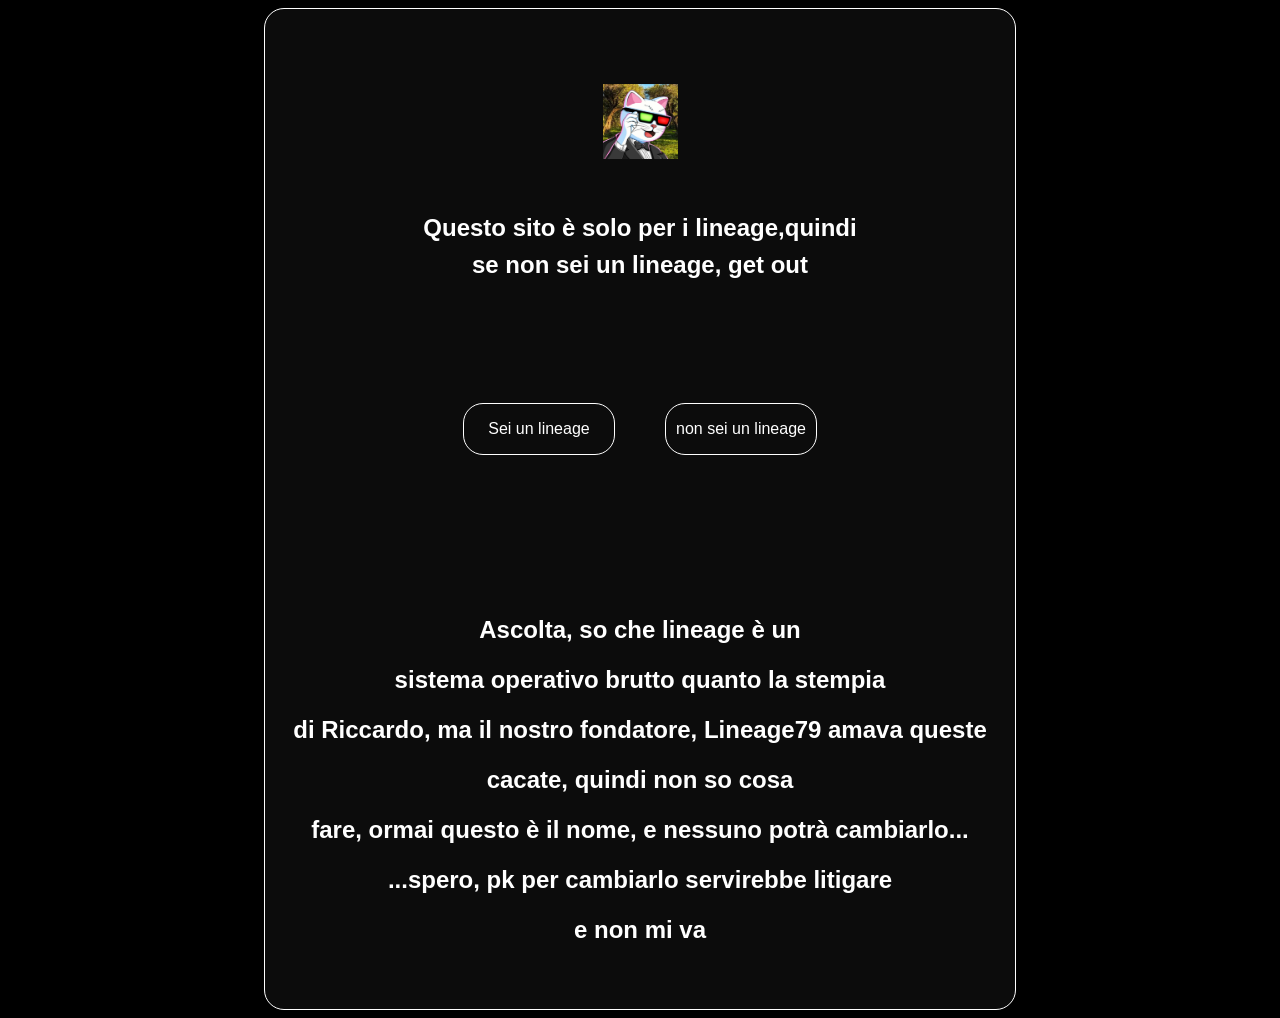
<file: index.html>
<!DOCTYPE html>
<html lang="en">
<head>
    <meta charset="UTF-8">
    <meta name="viewport" content="width=device-width, initial-scale=1.0">
    <title>Makeitlineage</title>
    <link rel="stylesheet" href="./style.css">
    <link rel="icon" href="./Mats/Logo.png">
</head>
<body>
    <div class="sfondo">
        <div class="parte-centrale">
            <div class="logo-descrizione">
                <a class="logo" href="https://www.youtube.com/watch?v=bUnsNRq9xhw&list=RDbUnsNRq9xhw&start_radio=1">
                    <img class="Logo" src="./Mats/Logo.png" alt="image not found">
                </a>
                <div class="descrizione">
                    <h2 class="sitolineage">Questo sito è solo per i lineage,quindi</br>se non sei un lineage, get out</h2>
                </div>
            </div>
            <div class="verifica">
                <a class="sei" href="./Schede/Sei lineage/index.html">
                    <p class="conferma">Sei un lineage</p>
                </a>
                <a class="non-sei" href="https://www.youtube.com/watch?v=bUnsNRq9xhw&list=RDbUnsNRq9xhw&start_radio=1">
                    <p class="conferma">non sei un lineage</p>
                </a>
            </div>
            <h2 class="discorso">Ascolta, so che lineage è un</br>sistema operativo brutto quanto la stempia</br>di Riccardo, ma il nostro fondatore, Lineage79 amava queste cacate, quindi non so cosa</br>fare, ormai questo è il nome, e nessuno potrà cambiarlo...</br>...spero, pk per cambiarlo servirebbe litigare</br>e non mi va</h2>
        </div>
    </div>
</body>
</html>
</file>
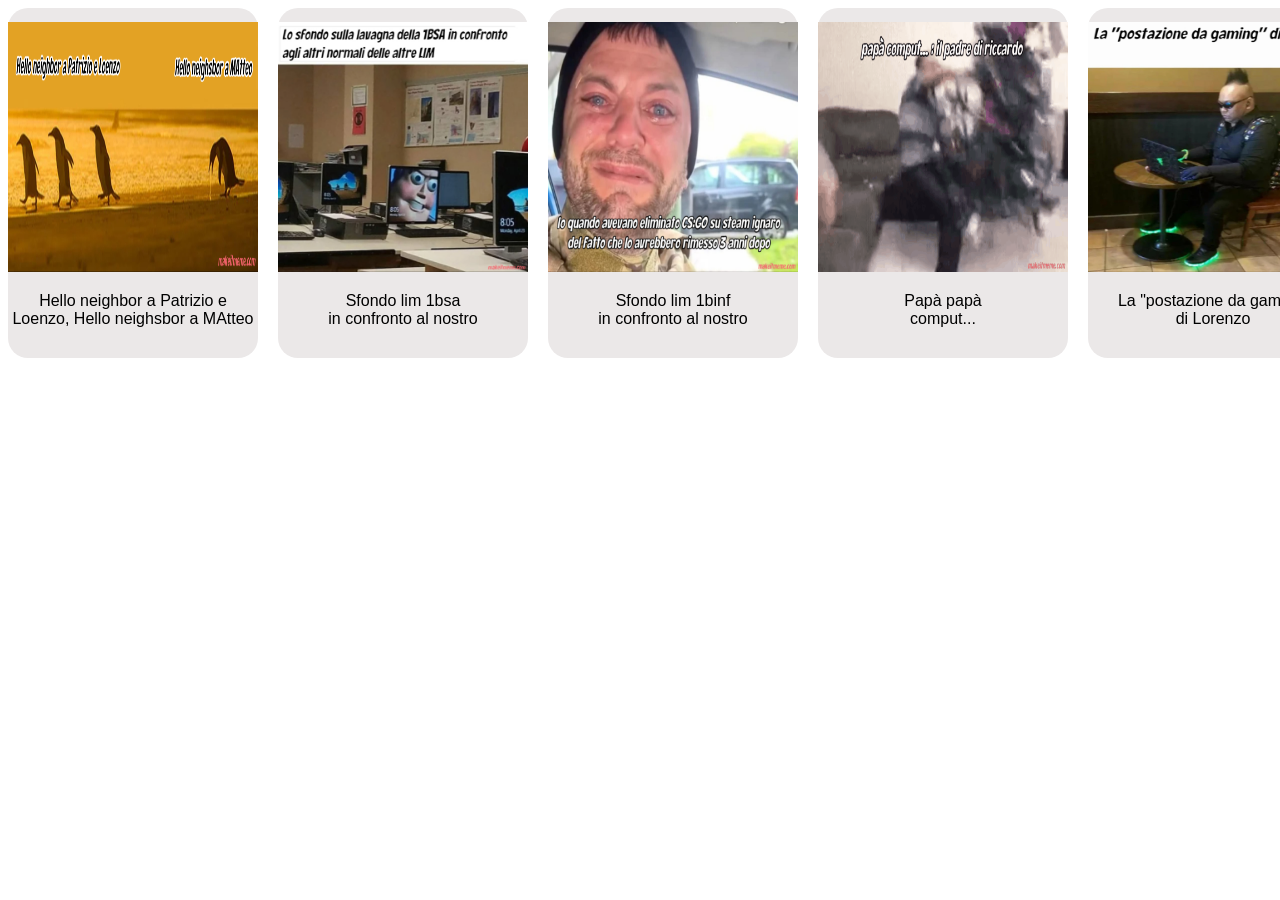
<file: Schede/Sei lineage/index.html>
<!DOCTYPE html>
<html lang="en">
<head>
    <meta charset="UTF-8">
    <meta name="viewport" content="width=device-width, initial-scale=1.0">
    <title>Makeitlineage</title>
    <link rel="stylesheet" href="./style.css">
    <link rel="icon" href="../../Mats/Logo.png">
</head>
<body>
    <div class="tutto">
        <div class="fila-di-meme">
            <div class="meme-spiegato">
                <a class="meme" href="../Cartella meme/Season 1/Hello neighbor a Patrizio e Lorenzo, Hello neighsbor a MAtteo/index.html">
                    <img class="Meme" src="../Cartella meme/Season 1/Hello neighbor a Patrizio e Lorenzo, Hello neighsbor a MAtteo/Hello neighbor a Patrizio e Lorenzo, Hello neighsbor a MAtteo.jpeg" alt="image not found">
                </a>
                <p class="titolo-meme">Hello neighbor a Patrizio e</br>Loenzo, Hello neighsbor a MAtteo</p>
            </div>
            <div class="meme-spiegato">
                <a class="meme" href="../Cartella meme/Season 1/Sfondo lim 1binf/index.html">
                    <img class="Meme" src="../Cartella meme/Season 1/Sfondo lim 1binf/makeitmeme_0Zk1j.jpeg" alt="image not found">
                </a>
                <p class="titolo-meme">Sfondo lim 1bsa</br>in confronto al nostro</p>
            </div>
            <div class="meme-spiegato">
                <a class="meme" href="../Cartella meme/Season 1/Io quando avevano eliminato CSGO/index.html">
                    <img class="Meme" src="../Cartella meme/Season 1/Io quando avevano eliminato CSGO/makeitmeme_1TMZo.jpeg" alt="image not found">
                </a>
                <p class="titolo-meme">Sfondo lim 1binf</br>in confronto al nostro</p>
            </div>
            <div class="meme-spiegato">
                <a class="meme" href="../Cartella meme/Season 1/Papà papà comput/index.html">
                    <img class="Meme" src="../Cartella meme/Season 1/Papà papà comput/makeitmeme_1zs1i.gif" alt="image not found">
                </a>
                <p class="titolo-meme">Papà papà</br>comput...</p>
            </div>
            <div class="meme-spiegato">
                <a class="meme" href="../Cartella meme/Season 1/La postazione da gaming di Lorenzo/index.html">
                    <img class="Meme" src="../Cartella meme/Season 1/La postazione da gaming di Lorenzo/makeitmeme_2DCL5.jpeg" alt="image not found">
                </a>
                <p class="titolo-meme">La "postazione da gaming"</br>di Lorenzo</p>
            </div>
            <div class="meme-spiegato">
                <a class="meme" href="../Cartella meme/Season 1/Patrizio dopo aver sentito niger in live/index.html">
                    <img class="Meme" src="../Cartella meme/Season 1/Patrizio dopo aver sentito niger in live/makeitmeme_3JHiE.gif" alt="image not found">
                </a>
                <p class="titolo-meme">Patrizio dopo aver sentito niger</br>in live</p>
            </div>
        </div>
        <div class="fila-di-meme">

        </div>
    </div>
</body>
</html>
</file>
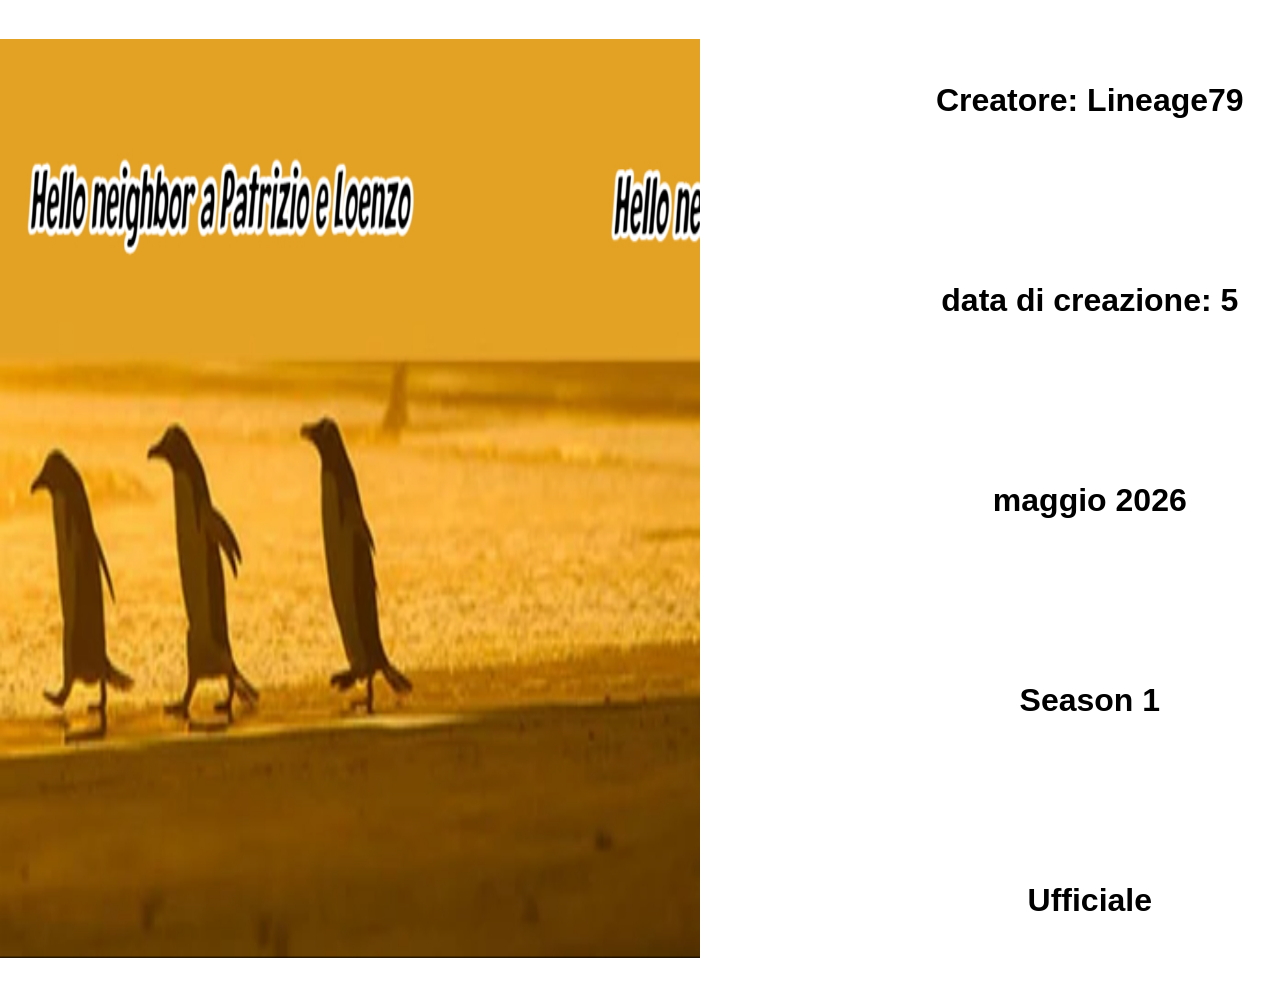
<file: Schede/Cartella meme/Season 1/Hello neighbor a Patrizio e Lorenzo, Hello neighsbor a MAtteo/index.html>
<!DOCTYPE html>
<html lang="en">
<head>
    <meta charset="UTF-8">
    <meta name="viewport" content="width=device-width, initial-scale=1.0">
    <title>Makeitlineage</title>
    <link rel="stylesheet" href="./style.css">
    <link rel="icon" href="../../../../Mats/Logo.png">
</head>
<body>
    <div class="tutto">
        <div class="meme">
            <img class="Meme" src="./Hello neighbor a Patrizio e Lorenzo, Hello neighsbor a MAtteo.jpeg" alt="image not found">
        </div>
        <div class="bio">
            <h2 class="Bio">Creatore: Lineage79</br>data di creazione: 5 maggio 2026</br>Season 1</br>Ufficiale</h2>
        </div>
    </div>
</body>
</html>
</file>
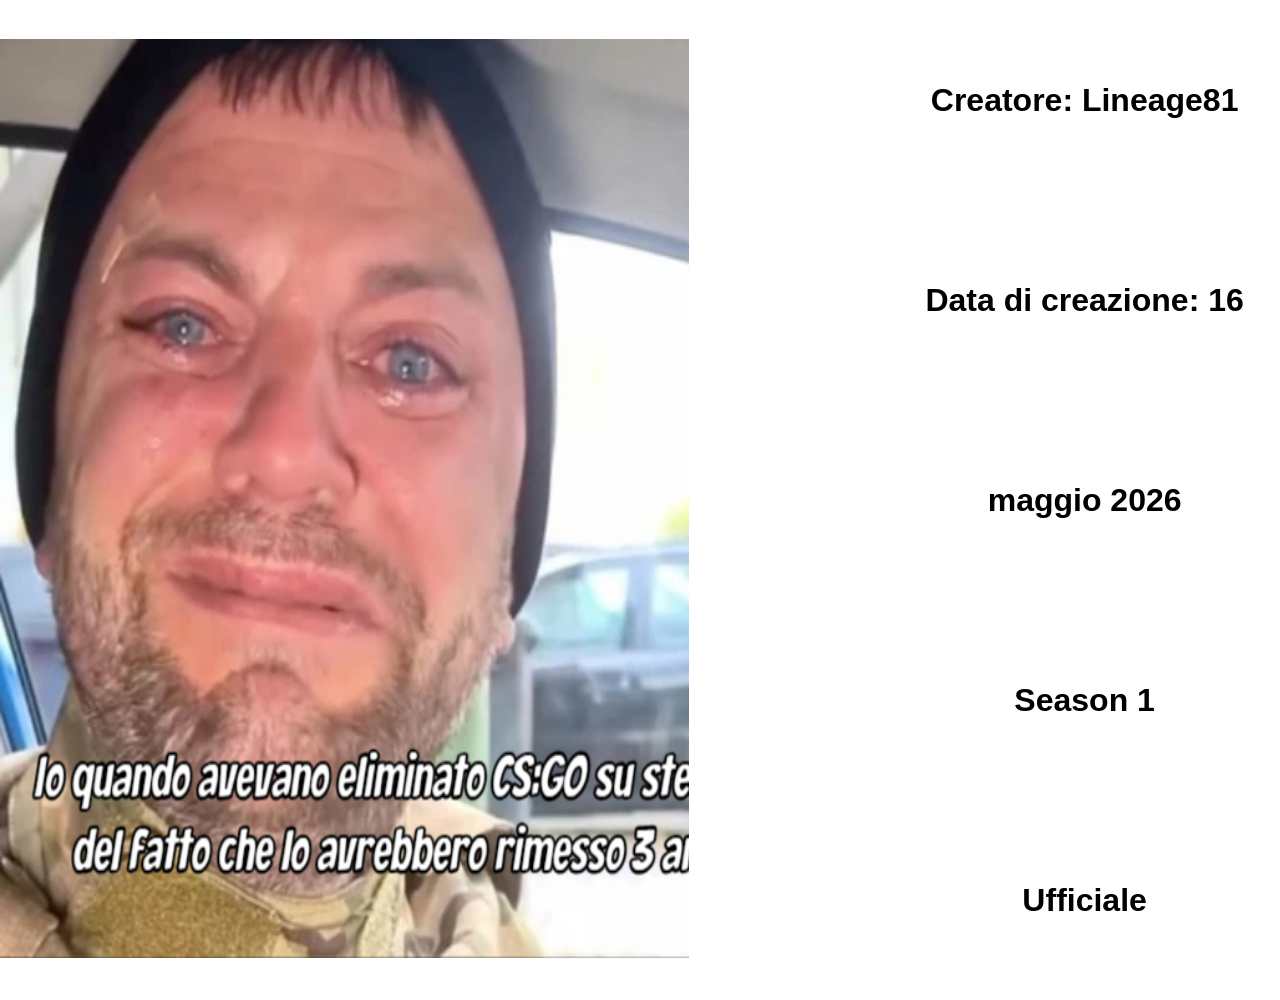
<file: Schede/Cartella meme/Season 1/Io quando avevano eliminato CSGO/index.html>
<!DOCTYPE html>
<html lang="en">
<head>
    <meta charset="UTF-8">
    <meta name="viewport" content="width=device-width, initial-scale=1.0">
    <title>Makeitlineage</title>
    <link rel="stylesheet" href="./style.css">
    <link rel="icon" href="../../../../Mats/Logo.png">
</head>
<body>
    <div class="tutto">
        <div class="meme">
            <img class="Meme" src="./makeitmeme_1TMZo.jpeg" alt="image not found">
        </div>
        <div class="bio">
            <h2 class="Bio">Creatore: Lineage81</br>Data di creazione: 16 maggio 2026</br>Season 1</br>Ufficiale</h2>
        </div>
    </div>
</body>
</html>
</file>
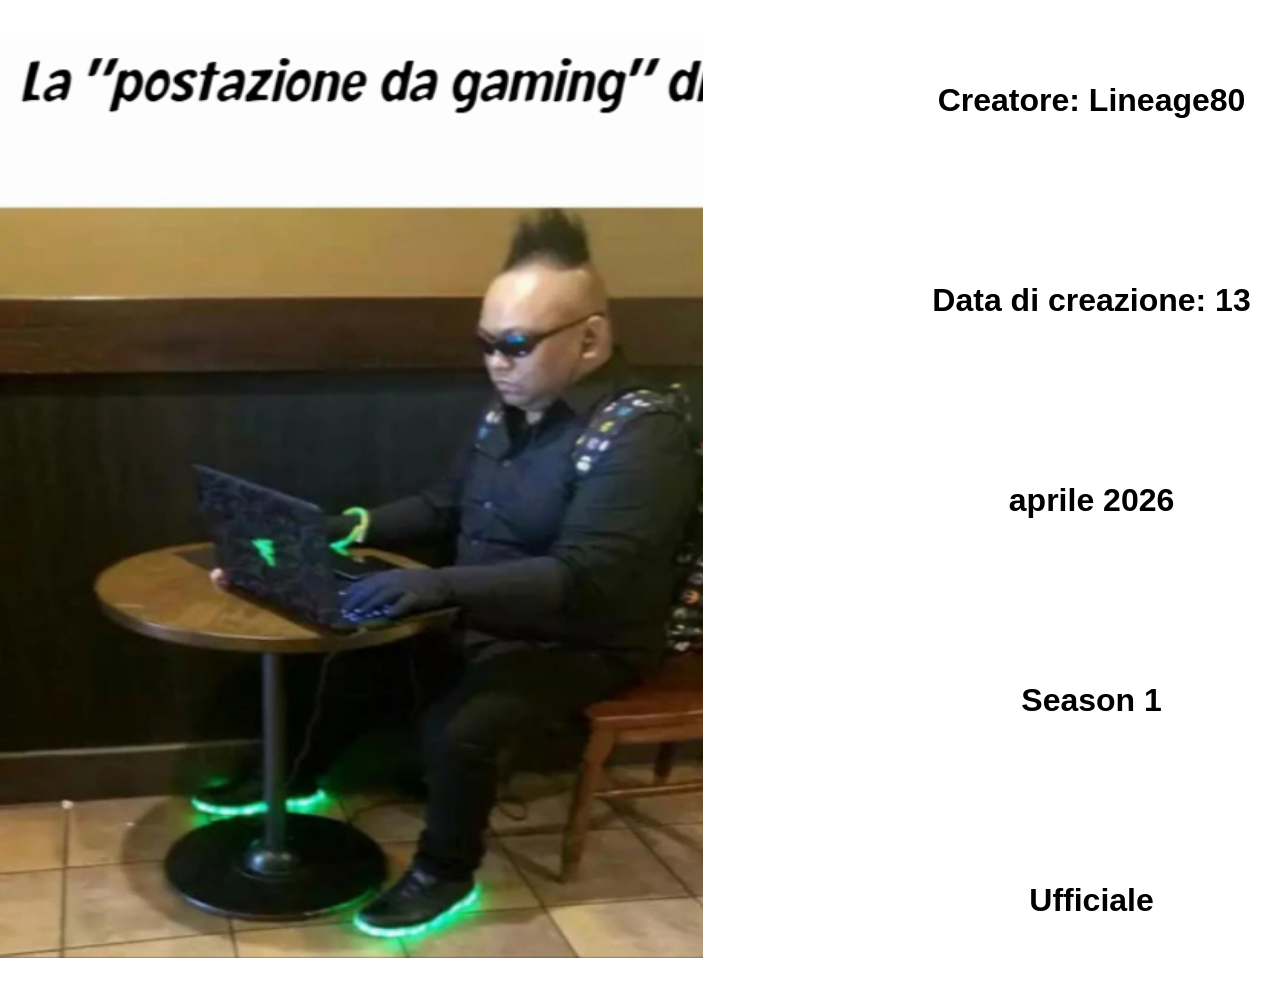
<file: Schede/Cartella meme/Season 1/La postazione da gaming di Lorenzo/index.html>
<!DOCTYPE html>
<html lang="en">
<head>
    <meta charset="UTF-8">
    <meta name="viewport" content="width=device-width, initial-scale=1.0">
    <title>Makeitlineage</title>
    <link rel="stylesheet" href="./style.css">
    <link rel="icon" href="../../../../Mats/Logo.png">
</head>
<body>
    <div class="tutto">
        <div class="meme">
            <img class="Meme" src="./makeitmeme_2DCL5.jpeg" alt="image not found">
        </div>
        <div class="bio">
            <h2 class="Bio">Creatore: Lineage80</br>Data di creazione: 13 aprile 2026</br>Season 1</br>Ufficiale</h2>
        </div>
    </div>
</body>
</html>
</file>
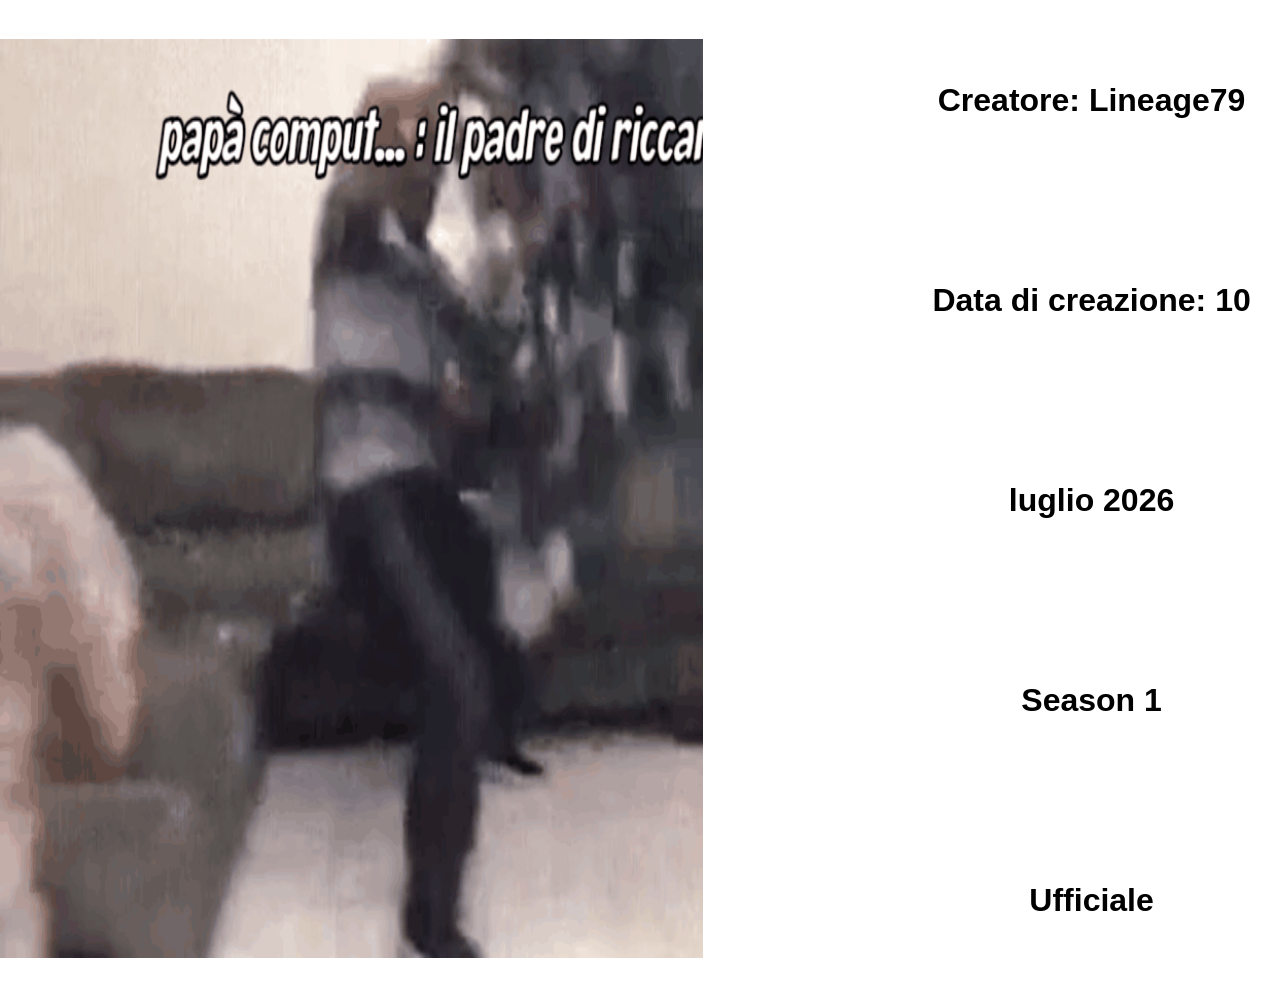
<file: Schede/Cartella meme/Season 1/Papà papà comput/index.html>
<!DOCTYPE html>
<html lang="en">
<head>
    <meta charset="UTF-8">
    <meta name="viewport" content="width=device-width, initial-scale=1.0">
    <title>Makeitlineage</title>
    <link rel="stylesheet" href="./style.css">
    <link rel="icon" href="../../../../Mats/Logo.png">
</head>
<body>
    <div class="tutto">
        <div class="meme">
            <img class="Meme" src="./makeitmeme_1zs1i.gif" alt="image not found">
        </div>
        <div class="bio">
            <h2 class="Bio">Creatore: Lineage79</br>Data di creazione: 10 luglio 2026</br>Season 1</br>Ufficiale</h2>
        </div>
    </div>
</body>
</html>
</file>
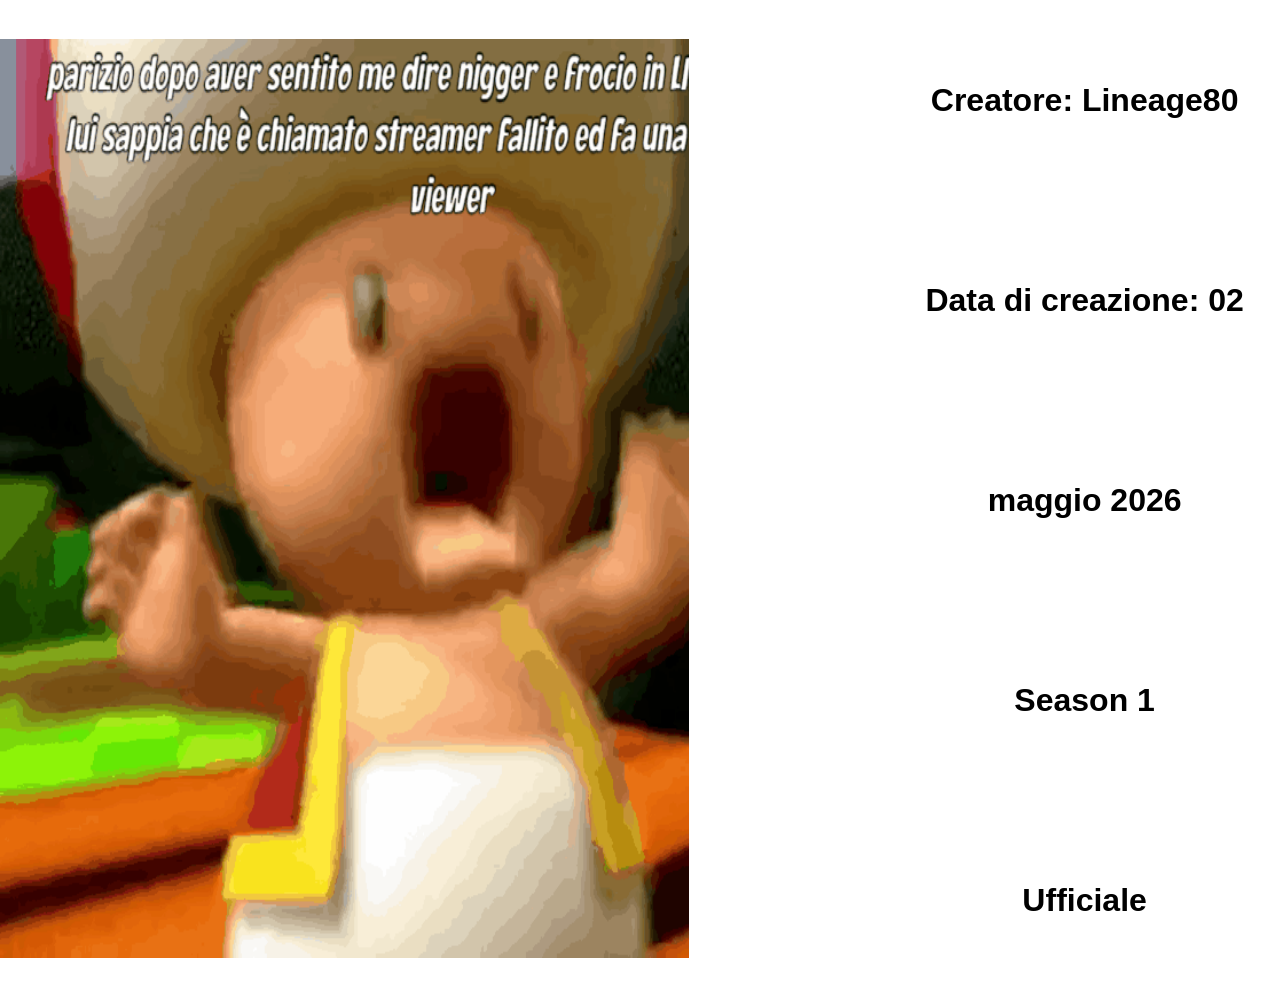
<file: Schede/Cartella meme/Season 1/Patrizio dopo aver sentito niger in live/index.html>
<!DOCTYPE html>
<html lang="en">
<head>
    <meta charset="UTF-8">
    <meta name="viewport" content="width=device-width, initial-scale=1.0">
    <title>Makeitlineage</title>
    <link rel="stylesheet" href="./style.css">
    <link rel="icon" href="../../../../Mats/Logo.png">
</head>
<body>
    <div class="tutto">
        <div class="meme">
            <img class="Meme" src="./makeitmeme_3JHiE.gif" alt="image not found">
        </div>
        <div class="bio">
            <h2 class="Bio">Creatore: Lineage80</br>Data di creazione: 02 maggio 2026</br>Season 1</br>Ufficiale</h2>
        </div>
    </div>
</body>
</html>
</file>
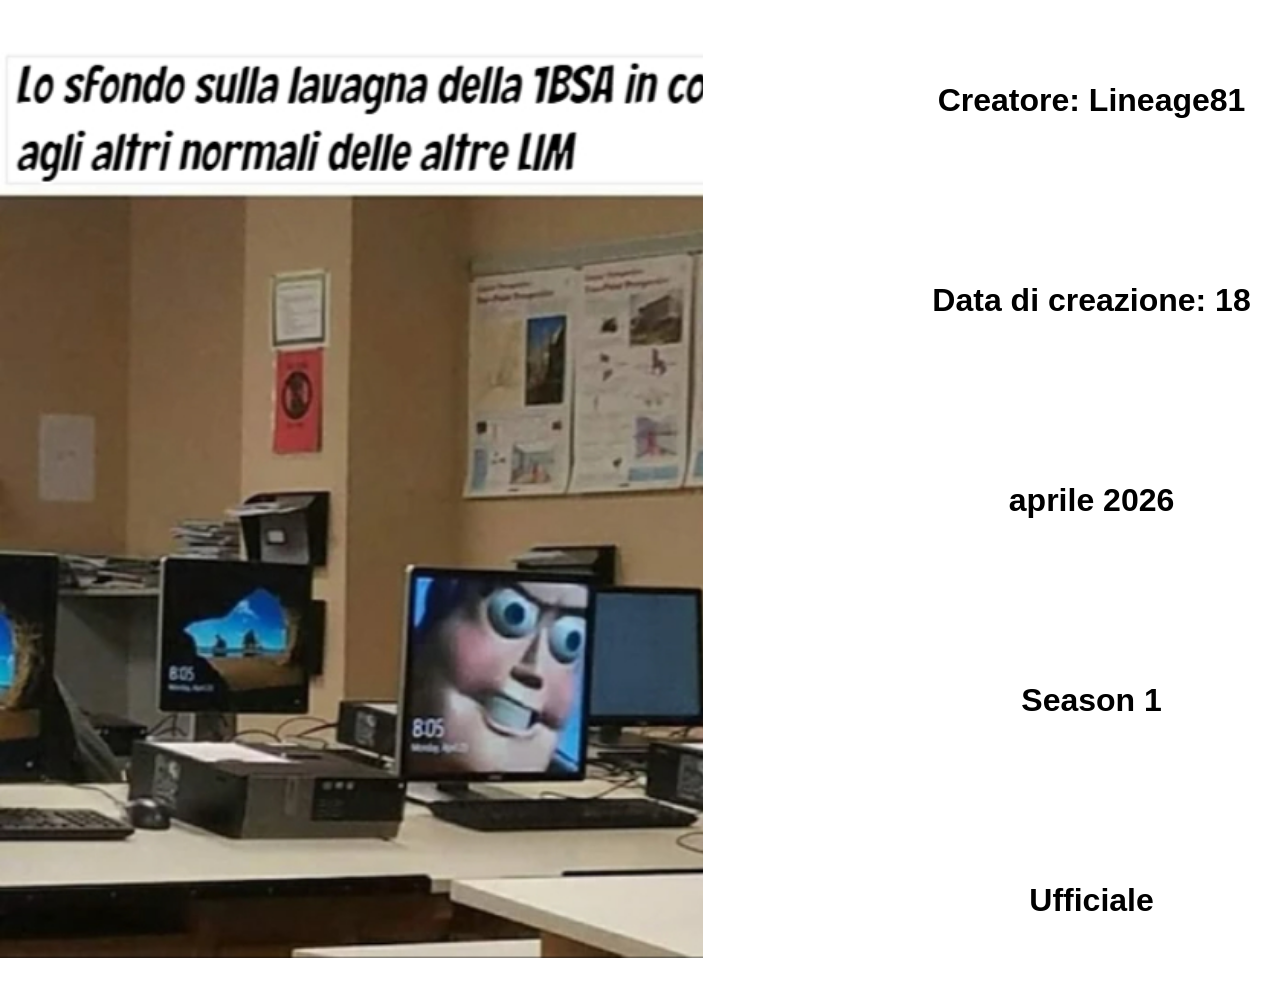
<file: Schede/Cartella meme/Season 1/Sfondo lim 1binf/index.html>
<!DOCTYPE html>
<html lang="en">
<head>
    <meta charset="UTF-8">
    <meta name="viewport" content="width=device-width, initial-scale=1.0">
    <title>Makeitlineage</title>
    <link rel="stylesheet" href="./style.css">
    <link rel="icon" href="../../../../Mats/Logo.png">
</head>
<body>
    <div class="tutto">
        <div class="meme">
            <img class="Meme" src="./makeitmeme_0Zk1j.jpeg" alt="image not found">
        </div>
        <div class="bio">
            <h2 class="Bio">Creatore: Lineage81</br>Data di creazione: 18 aprile 2026</br>Season 1</br>Ufficiale</h2>
        </div>
    </div>
</body>
</html>
</file>
<file: style.css>
* {
    background-color: black;
}
.Logo {
    width: 75px;
    height: 75px;
}

.sitolineage {
    text-align: center;
    color: white;
    font-family: sans-serif;
    margin-top: 50px;
    background-color:rgb(12, 12, 12);
    line-height: 37px;
}

.parte-centrale {
    width: 750px;
    height: 1000px;
    display: flex;
    align-items: center;
    flex-direction: column;
    background-color:rgb(12, 12, 12);
    border: 1px solid white;
    border-radius: 20px;
}

.Logo {
    display: flex;
    justify-content: center;
    align-items: center;
    background-color:rgb(12, 12, 12);
}

.logo-descrizione {
    margin-top: 75px;
    display: flex;
    justify-content: center;
    align-items: center;
    flex-direction: column;
    background-color:rgb(12, 12, 12);
}

.sfondo {
    background-color: black;
    display: flex;
    justify-content: center;
    align-items: center;
}

.descrizione {
    background-color:rgb(12, 12, 12);
}

.verifica {
    display: flex;
    justify-content: center;
    align-items: center;
    flex-direction:row;
    background-color:rgb(12, 12, 12);
    column-gap: 50px;
    margin-top: 100px;
}

.sei {
    text-align: center;
    color: white;
    font-family: sans-serif;
    text-decoration: none;
    display: flex;
    justify-content: center;
    align-items: center;
    flex-direction: column;
    background-color:rgb(12, 12, 12);
    border: 1px solid white;
    border-radius: 20px;
    text-decoration: none;
    width: 150px;
}

.non-sei {
    text-align: center;
    color: white;
    font-family: sans-serif;
    text-decoration: none;
    display: flex;
    justify-content: center;
    align-items: center;
    flex-direction: column;
    background-color:rgb(12, 12, 12);
    border: 1px solid white;
    border-radius: 20px;
    text-decoration: none;
    width: 150px;
}

.discorso {
    color: white;
    text-align: center;
    font-family: sans-serif;
    background-color: rgb(12, 12, 12);
    margin-top: 150px;
    line-height: 50px;
}

.conferma {
    background-color: rgb(12, 12, 12);
}
</file>
<file: Schede/Sei lineage/style.css>
.titolo-meme {
    text-align: center;
    font-weight: 5000;
    font-family: sans-serif;
}

.Meme {
    width: 250px;
    height: 250px;   
}

.meme-spiegato {
    display: flex;
    justify-content: center;
    align-items: center;
    flex-direction: column;
    background-color: rgb(235, 232, 232);
    width: 300px;
    height: 350px;
    border-radius: 20px;
}

.fila-di-meme {
    display: flex;
    flex-direction: row;
    column-gap: 20px;
}

.tutto {
    display: flex;
    flex-direction: column;
    row-gap: 20px;
}
</file>
<file: Schede/Cartella meme/Season 1/Hello neighbor a Patrizio e Lorenzo, Hello neighsbor a MAtteo/style.css>
* {
    margin: 0;
    padding: 0;
    overflow: hidden;
}

.Meme {
    width: 919px;
    height: 919px;
}

.tutto {
    display: flex;
    align-items: center;
    flex-direction: row;
    margin: 0;
    padding: 0;
    overflow: hidden;
    max-width: 100%;
    max-height: 100%;
    column-gap: 200px;
}

.Bio {
    font-family: sans-serif;
    text-align: center;
    font-size: xx-large;
    line-height: 200px;
}

.bio {
    display: flex;
    justify-content: center;
    align-items: center;
    max-width: 100%;
    max-height: 100%;
}

.meme {
    margin: 0;
    padding: 0;
    overflow: hidden;
}
</file>
<file: Schede/Cartella meme/Season 1/Io quando avevano eliminato CSGO/style.css>
* {
    margin: 0;
    padding: 0;
    overflow: hidden;
}

.Meme {
    width: 919px;
    height: 919px;
}

.tutto {
    display: flex;
    align-items: center;
    flex-direction: row;
    margin: 0;
    padding: 0;
    overflow: hidden;
    max-width: 100%;
    max-height: 100%;
    column-gap: 200px;
}

.Bio {
    font-family: sans-serif;
    text-align: center;
    font-size: xx-large;
    line-height: 200px;
}

.bio {
    display: flex;
    justify-content: center;
    align-items: center;
    max-width: 100%;
    max-height: 100%;
}

.meme {
    margin: 0;
    padding: 0;
    overflow: hidden;
}
</file>
<file: Schede/Cartella meme/Season 1/La postazione da gaming di Lorenzo/style.css>
* {
    margin: 0;
    padding: 0;
    overflow: hidden;
}

.Meme {
    width: 919px;
    height: 919px;
}

.tutto {
    display: flex;
    align-items: center;
    flex-direction: row;
    margin: 0;
    padding: 0;
    overflow: hidden;
    max-width: 100%;
    max-height: 100%;
    column-gap: 200px;
}

.Bio {
    font-family: sans-serif;
    text-align: center;
    font-size: xx-large;
    line-height: 200px;
}

.bio {
    display: flex;
    justify-content: center;
    align-items: center;
    max-width: 100%;
    max-height: 100%;
}

.meme {
    margin: 0;
    padding: 0;
    overflow: hidden;
}
</file>
<file: Schede/Cartella meme/Season 1/Papà papà comput/style.css>
* {
    margin: 0;
    padding: 0;
    overflow: hidden;
}

.Meme {
    width: 919px;
    height: 919px;
}

.tutto {
    display: flex;
    align-items: center;
    flex-direction: row;
    margin: 0;
    padding: 0;
    overflow: hidden;
    max-width: 100%;
    max-height: 100%;
    column-gap: 200px;
}

.Bio {
    font-family: sans-serif;
    text-align: center;
    font-size: xx-large;
    line-height: 200px;
}

.bio {
    display: flex;
    justify-content: center;
    align-items: center;
    max-width: 100%;
    max-height: 100%;
}

.meme {
    margin: 0;
    padding: 0;
    overflow: hidden;
}
</file>
<file: Schede/Cartella meme/Season 1/Patrizio dopo aver sentito niger in live/style.css>
* {
    margin: 0;
    padding: 0;
    overflow: hidden;
}

.Meme {
    width: 919px;
    height: 919px;
}

.tutto {
    display: flex;
    align-items: center;
    flex-direction: row;
    margin: 0;
    padding: 0;
    overflow: hidden;
    max-width: 100%;
    max-height: 100%;
    column-gap: 200px;
}

.Bio {
    font-family: sans-serif;
    text-align: center;
    font-size: xx-large;
    line-height: 200px;
}

.bio {
    display: flex;
    justify-content: center;
    align-items: center;
    max-width: 100%;
    max-height: 100%;
}

.meme {
    margin: 0;
    padding: 0;
    overflow: hidden;
}
</file>
<file: Schede/Cartella meme/Season 1/Sfondo lim 1binf/style.css>
* {
    margin: 0;
    padding: 0;
    overflow: hidden;
}

.Meme {
    width: 919px;
    height: 919px;
}

.tutto {
    display: flex;
    align-items: center;
    flex-direction: row;
    margin: 0;
    padding: 0;
    overflow: hidden;
    max-width: 100%;
    max-height: 100%;
    column-gap: 200px;
}

.Bio {
    font-family: sans-serif;
    text-align: center;
    font-size: xx-large;
    line-height: 200px;
}

.bio {
    display: flex;
    justify-content: center;
    align-items: center;
    max-width: 100%;
    max-height: 100%;
}

.meme {
    margin: 0;
    padding: 0;
    overflow: hidden;
}
</file>
